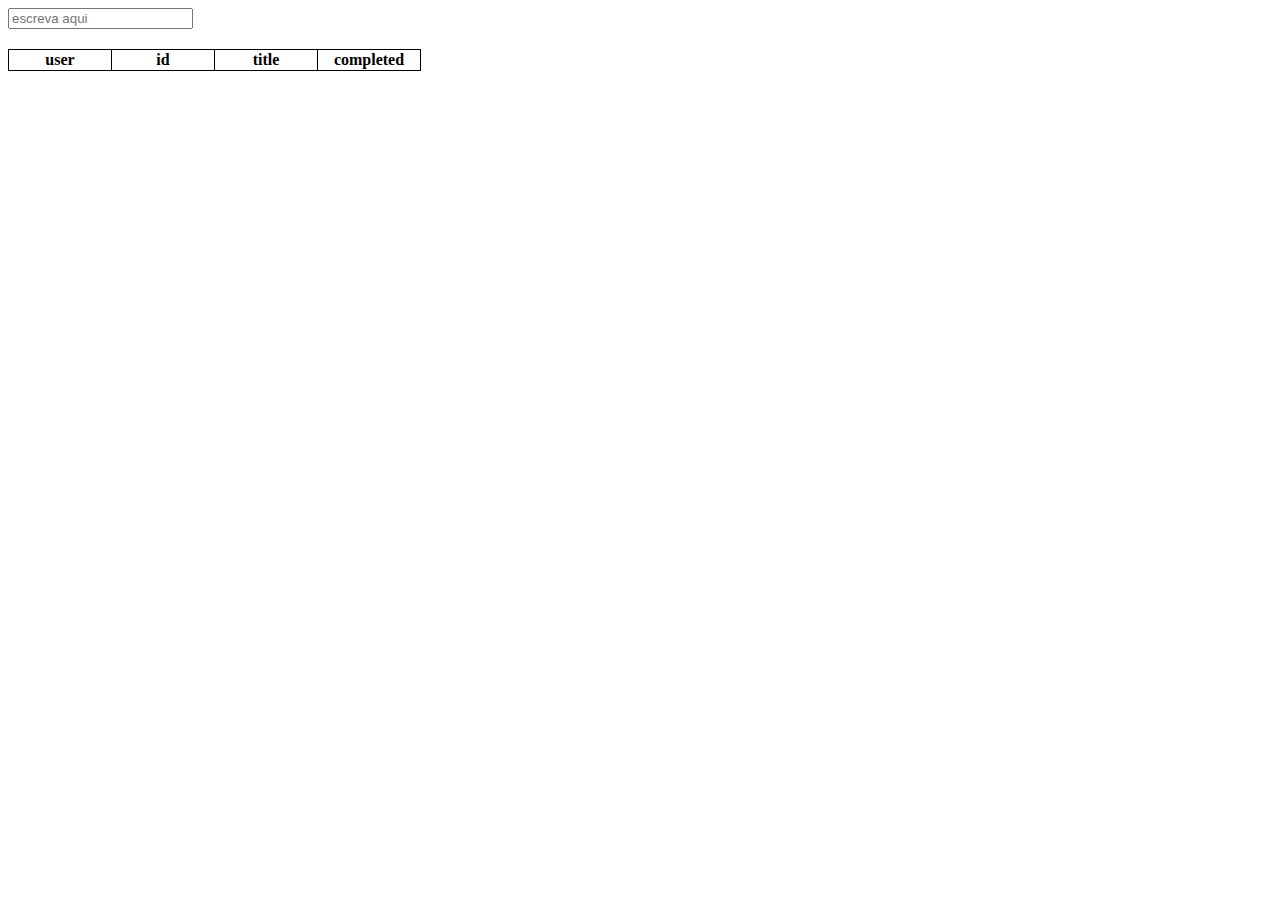
<file: teste-js/index.html>
<!DOCTYPE html>
<html lang="pt-br">

<head>
	<meta charset="UTF-8">
	<meta name="viewport" content="width=device-width, initial-scale=1.0">
	<title>JsonPlaceholder</title>
	<style>
		table * {
			border: black solid 1px;
		}

		table {
			border-collapse: collapse;
			margin-top: 20px;
		}

		table th {
			min-width: 100px;
		}
	</style>
</head>

<body>
	<input placeholder="escreva aqui" type="text" id="campo" />
	<div id="tabelas">
		<table id="tabela">
			<tr>
				<th>
					user
				</th>
				<th>
					id
				</th>
				<th>
					title
				</th>
				<th>
					completed
				</th>
			</tr>
		</table>
	</div>
	<script type="text/javascript">
		let campo = document.getElementById("campo");

		// criação da tabela
		function linhasTabela(){
			for (let j = 0; j < 1; j++) {
				let linha = document.createElement('tr');
				for (let i = 0; i < 4; i++) {
					let text = document.getElementById('txt');
					let celula = document.createElement('td');
					let celCont = document.createTextNode('foi');
					celula.appendChild(celCont);
					linha.appendChild(celula);
				}
				tabela.appendChild(linha);
			}
		}
		
		campo.addEventListener('keyup', function () {
			let valor = campo.value;
			if (valor.length > 1) {
				let tabela = document.getElementsByTagName('table')[0];
				linhasTabela();
			}
		})
		// fetch('https://jsonplaceholder.typicode.com/todos/1')
  		// 	.then(response => response.json())
  		// 	.then(json => console.log(json))
	</script>
</body>

</html>
</file>
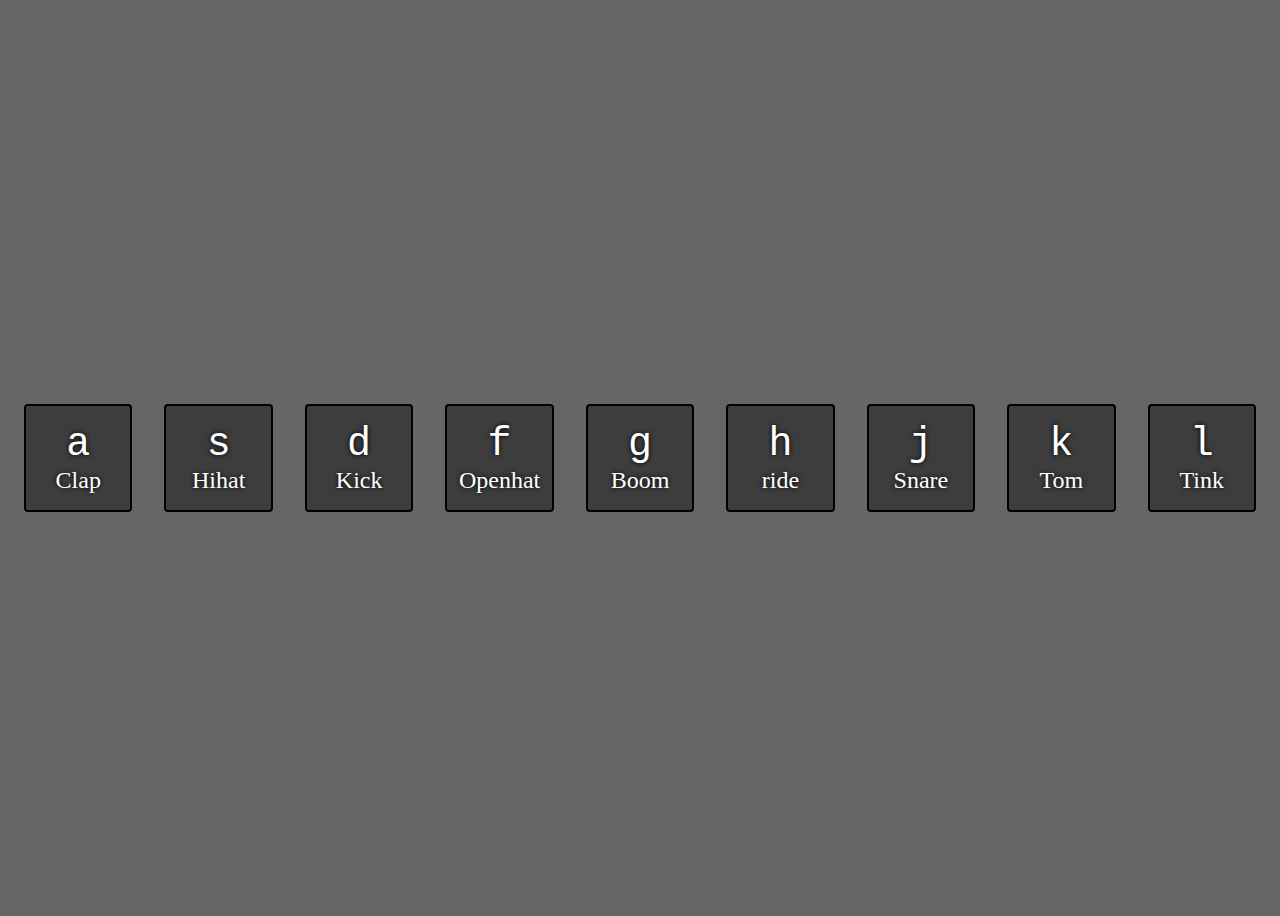
<file: Desafio JS/01 - Drum Kit/index.html>
<!DOCTYPE html>
<html lang="en">

<head>
    <meta charset="UTF-8">
    <meta name="viewport" content="width=device-width, initial-scale=1.0">
    <title>01 - Drum Kit</title>
    <link rel="stylesheet" type="text/css" href="styles.css" media="screen" />
</head>

<body>
    <div class="keys">
        <div data-key="65" class="key">
            <kbd>
                a
            </kbd>
            <span class="sound">
                Clap
            </span>
        </div>
        <div data-key="83" class="key">
            <kbd>
                s
            </kbd>
            <span class="sound">
                Hihat
            </span>
        </div>
        <div data-key="68" class="key">
            <kbd>
                d
            </kbd>
            <span class="sound">
                Kick
            </span>
        </div>
        <div data-key="70" class="key">
            <kbd>
                f
            </kbd>
            <span class="sound">
                Openhat
            </span>
        </div>
        <div data-key="71" class="key">
            <kbd>
                g
            </kbd>
            <span class="sound">
                Boom
            </span>
        </div>
        <div data-key="72" class="key">
            <kbd>
                h
            </kbd>
            <span class="sound">
                ride
            </span>
        </div>
        <div data-key="74" class="key">
            <kbd>
                j
            </kbd>
            <span class="sound">
                Snare
            </span>
        </div>
        <div data-key="75" class="key">
            <kbd>
                k
            </kbd>
            <span class="sound">
                Tom
            </span>
        </div>
        <div data-key="76" class="key">
            <kbd>
                l
            </kbd>
            <span class="sound">
                Tink
            </span>
        </div>
    </div>

    <audio data-key="65" src="sounds/clap.wav"></audio>
    <audio data-key="83" src="sounds/hihat.wav"></audio>
    <audio data-key="68" src="sounds/kick.wav"></audio>
    <audio data-key="70" src="sounds/openhat.wav"></audio>
    <audio data-key="71" src="sounds/boom.wav"></audio>
    <audio data-key="72" src="sounds/ride.wav"></audio>
    <audio data-key="74" src="sounds/snare.wav"></audio>
    <audio data-key="75" src="sounds/tom.wav"></audio>
    <audio data-key="76" src="sounds/tink.wav"></audio>

    <script>
        let playing = document.querySelector(`.key`);
        window.addEventListener('keydown', function(e) {
            const audio = document.querySelector(`audio[data-key="${e.keyCode}"]`);
            let tecla = document.querySelector(`.key[data-key="${e.keyCode}"]`);
            tecla.classList.toggle('playing');
            if (!audio) return;
            audio.currentTime = 0;
            audio.play();
        });
        window.addEventListener('keyup', function(e) {
            let tecla = document.querySelector(`.key[data-key="${e.keyCode}"]`);
            tecla.classList.toggle('playing');
        })
    </script>
</body>

</html>
</file>
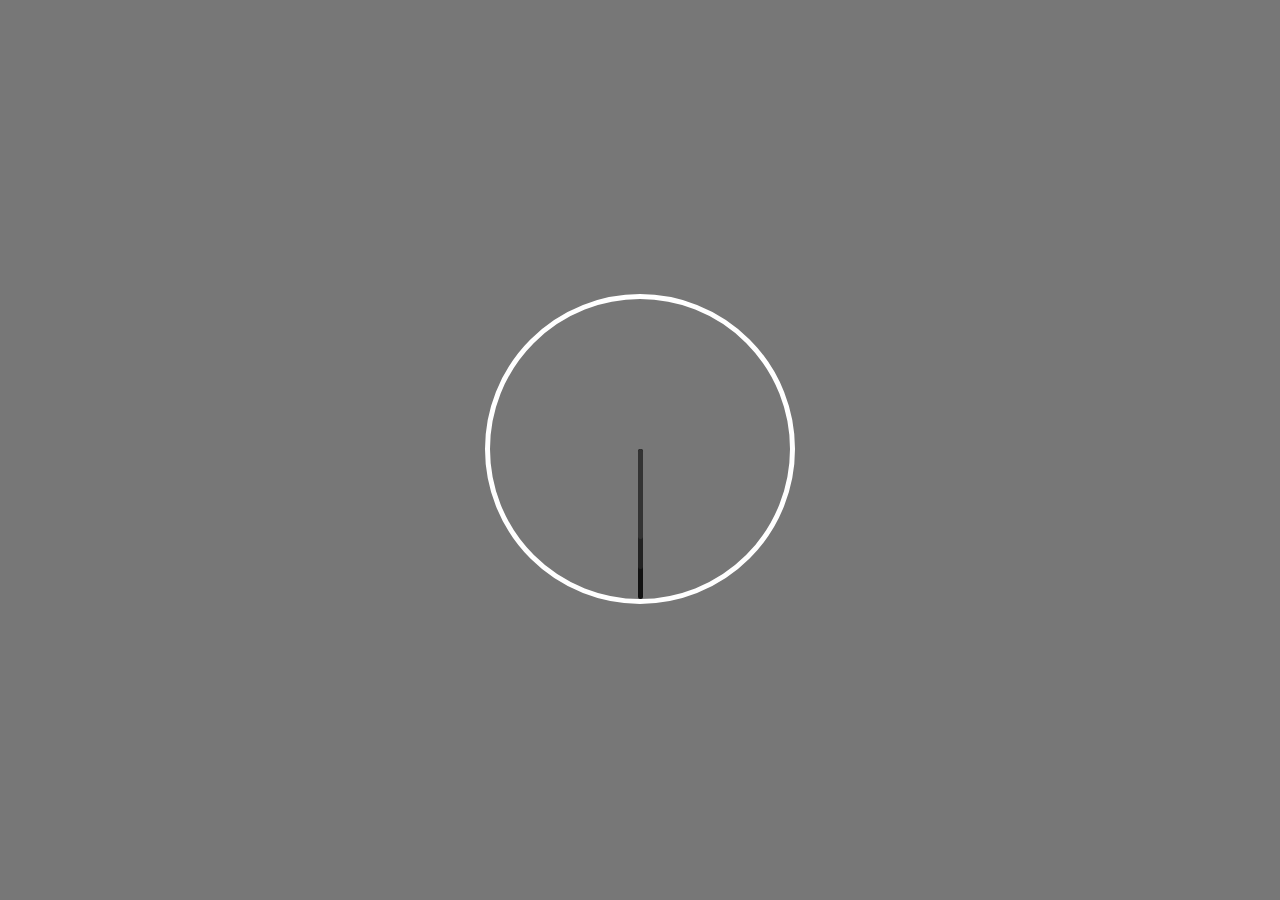
<file: Desafio JS/02 - Clock/index.html>
<!DOCTYPE html>
<html lang="en">

<head>
    <meta charset="UTF-8">
    <meta name="viewport" content="width=device-width, initial-scale=1.0">
    <title>02 - Clock</title>
    <link rel="stylesheet" href="styles.css">
</head>

<body>
    <div class="clock">
        <div class="clockFace">
            <div class="hand hourHand"></div>
            <div class="hand minuteHand"></div>
            <div class="hand secondHand"></div>
        </div>
    </div>

    <script>
        const secondHand = document.querySelector('.secondHand');
        const minuteHand = document.querySelector('.minuteHand');
        const hourhand = document.querySelector('.hourHand');

        function setDate() {
            const now = new Date();
            const seconds = now.getSeconds();
            const minutes = now.getMinutes();
            const hours = now.getHours();
            const secondsDegrees = ((seconds / 60) * 360);
            const minutesDegrees = ((minutes / 60) * 360);
            const hoursDegrees = ((hours / 60) * 360);
            console.log(seconds);
            console.log(secondsDegrees);
            // secondHand.style.transform = `rotate(${secondsDegrees}deg)`;
            // minuteHand.style.transform = `rotate(${minutesDegrees}deg)`;
            // hourhand.style.transform = `rotate(${hoursDegrees}deg)`;

            secondHand.style.transform = `rotate: 0deg)`;
            minuteHand.style.transform = `rotate: 0deg)`;
            hourhand.style.transform = `rotate: 0deg)`;
        }
        setInterval(setDate, 1000);
    </script>
</body>

</html>
</file>
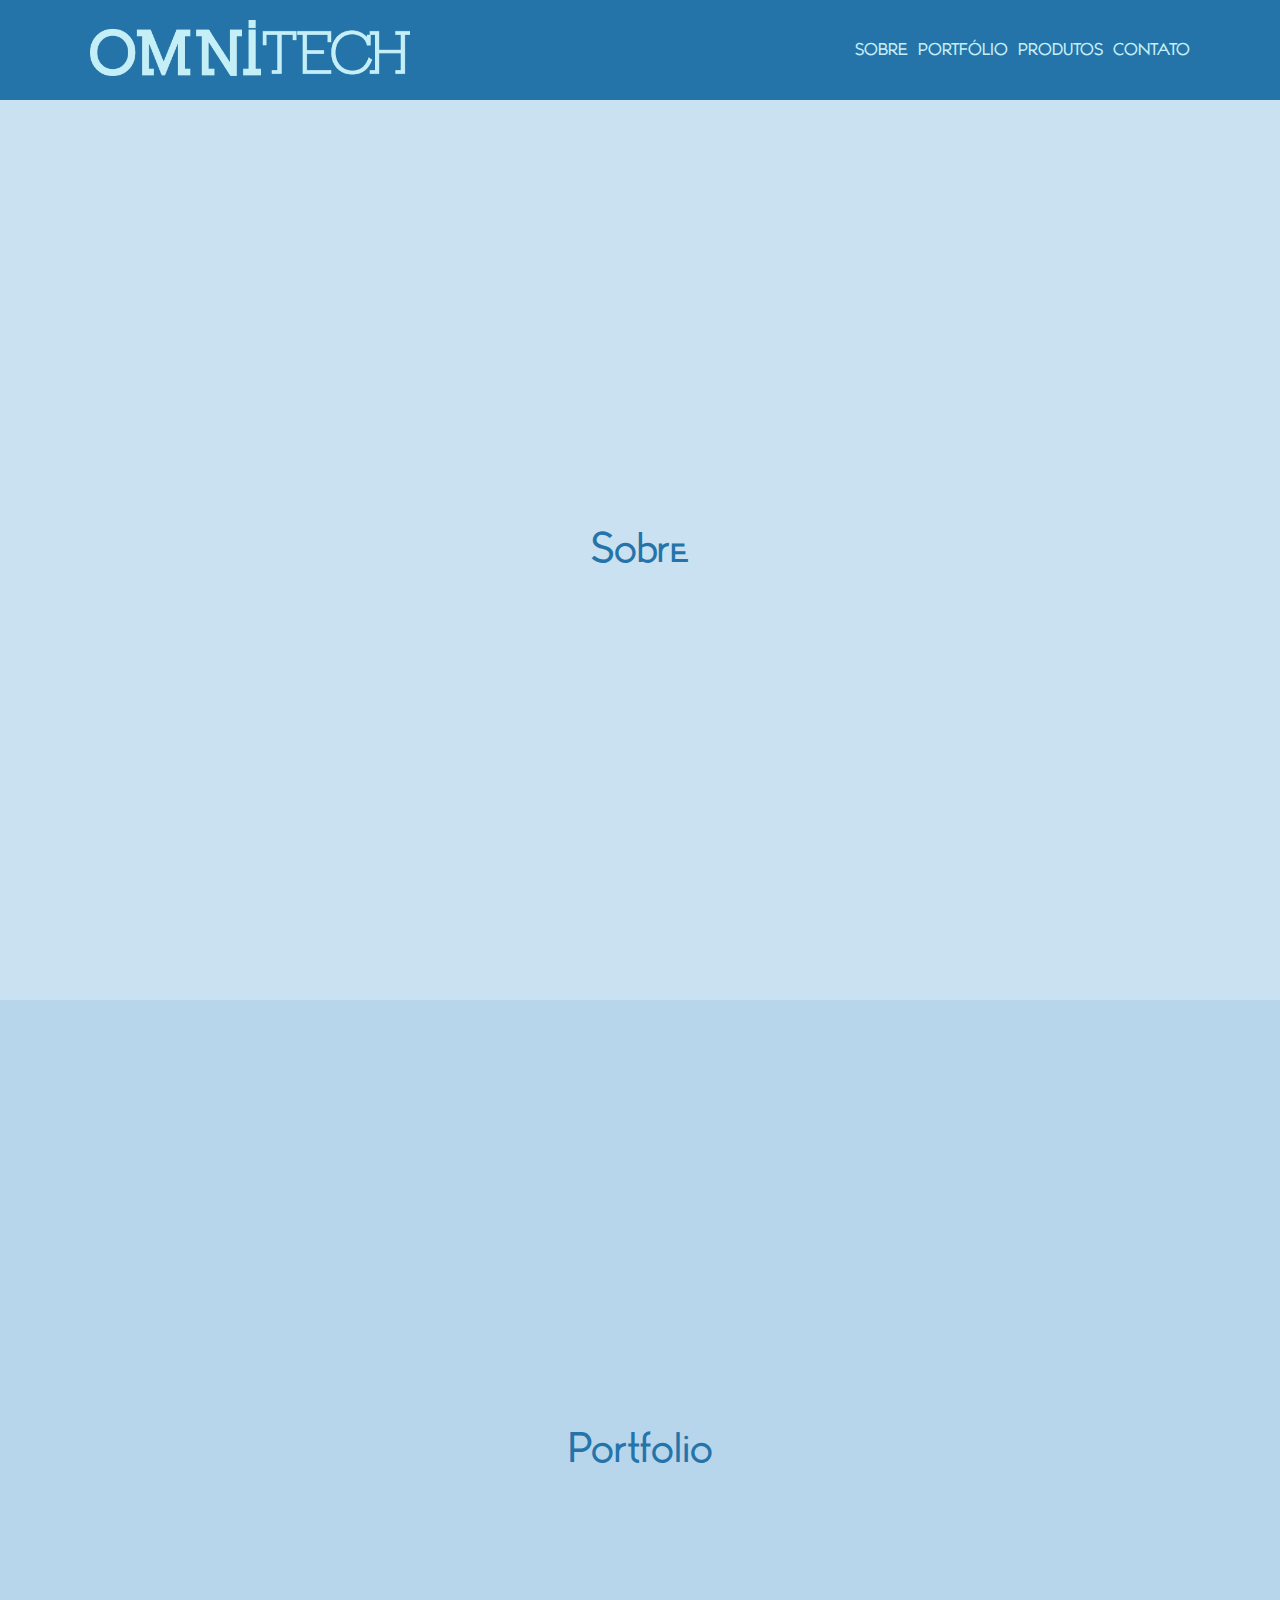
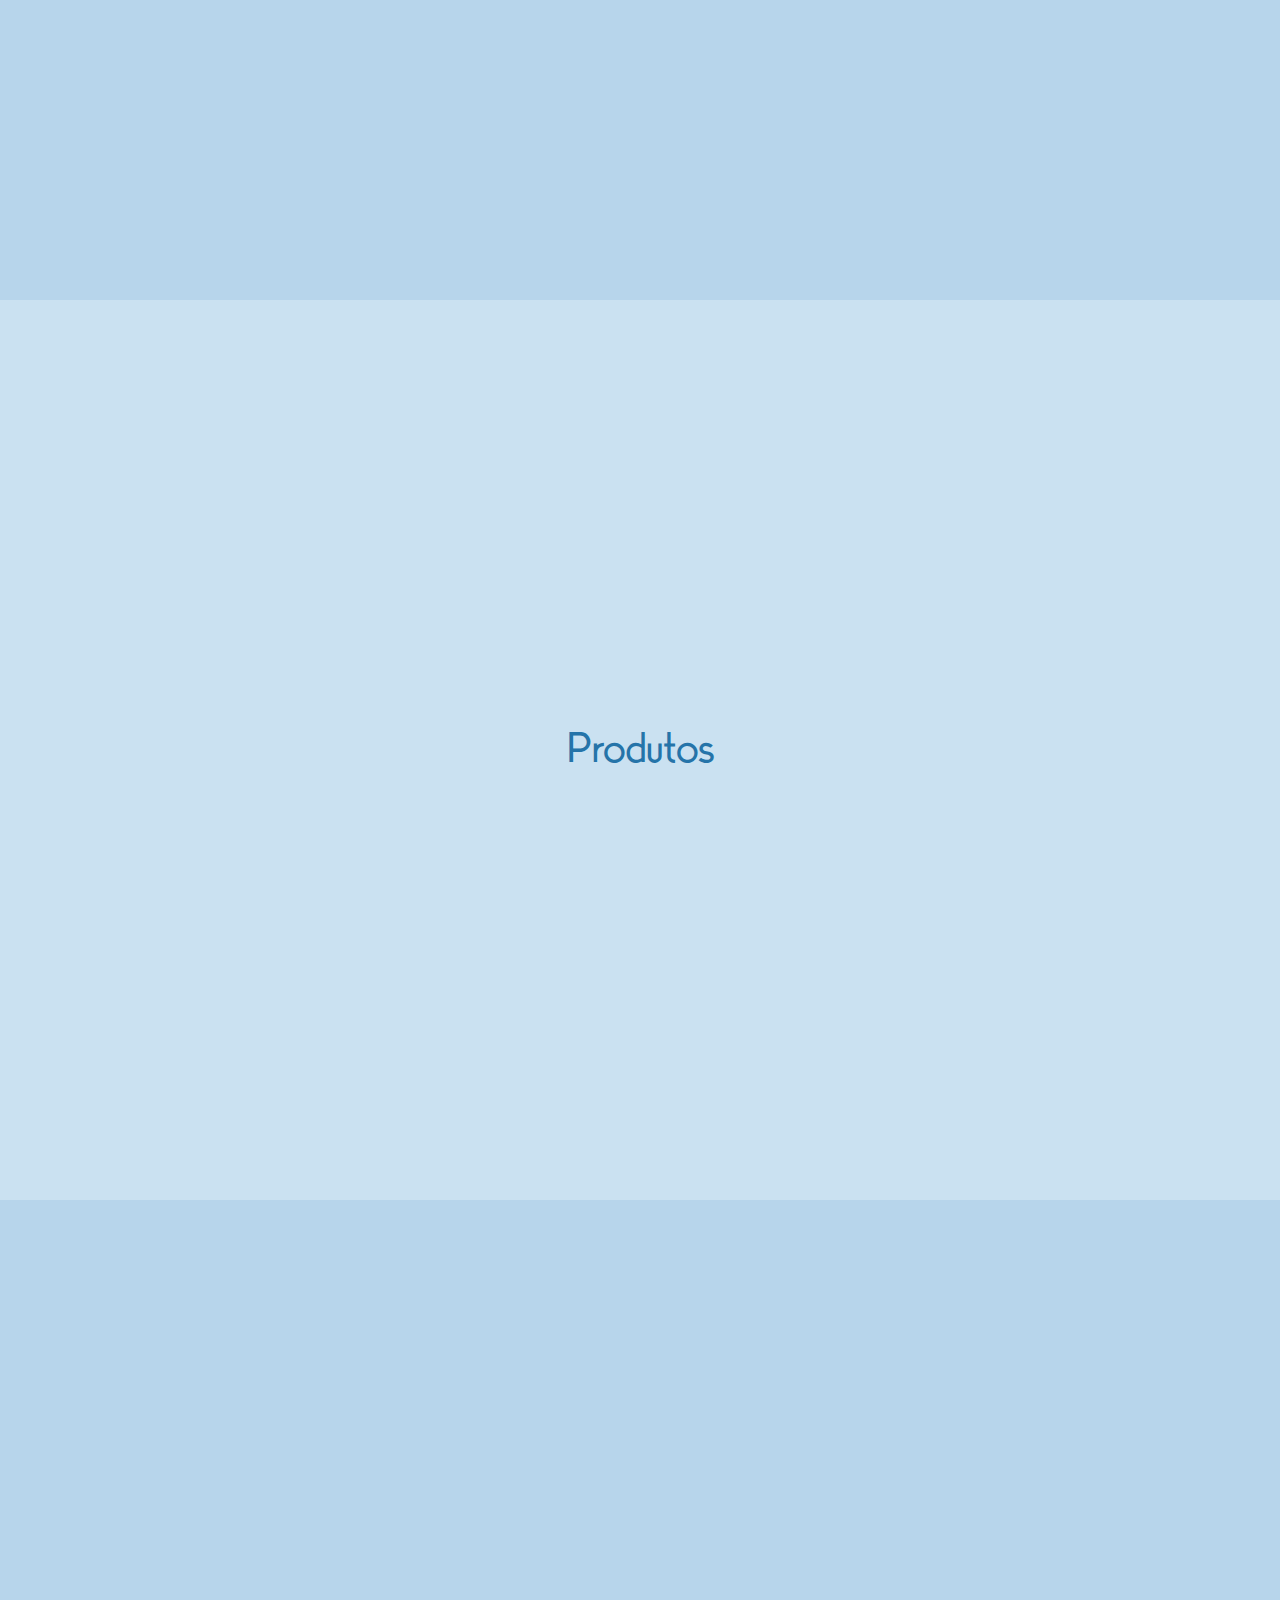
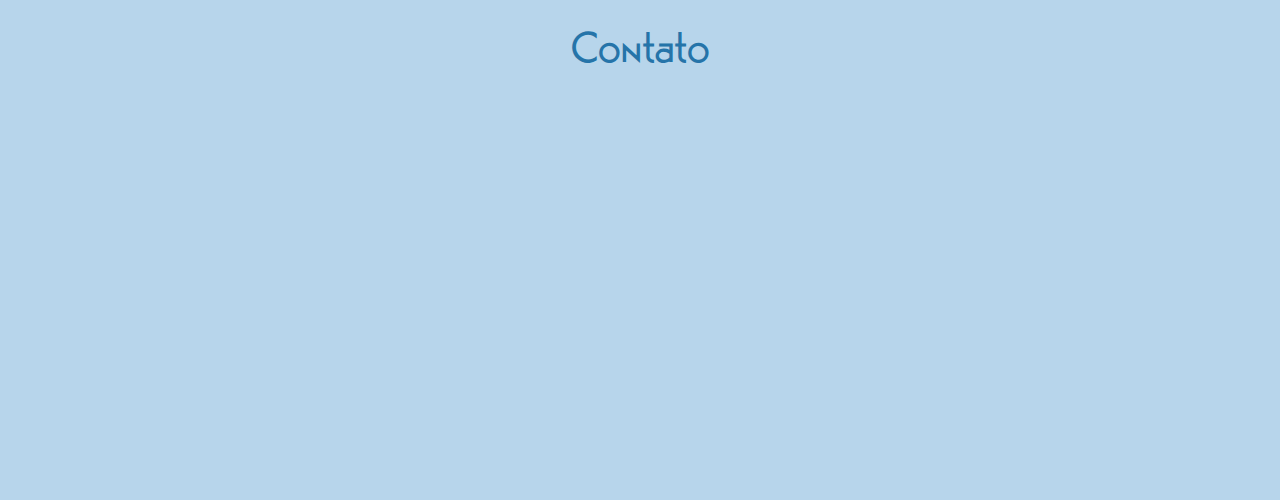
<file: udemy/HeadersAnimados/index.html>
<!DOCTYPE html>
<html lang="pt-br">
<head>
	<meta charset="UTF-8">
	<meta name="viewport" content="width=device-width, initial-scale=1.0">
	<title>Omnitech</title>
	<link rel="stylesheet" href="styles/style.css">
</head>
<body>
	<header class="max-header">
		<div class="container">
			<div class="logo max-logo">
				<img src="imgs/omnitech-logo-1.png" alt="Logomarca Omnitech">
			</div>
			<nav class="nav-bar max-nav">
				<ul>
					<li><a href="#sobre">Sobre    </a></li>
					<li><a href="#portfolio">Portfólio</a></li>
					<li><a href="#produtos">Produtos </a></li>
					<li><a href="#contato">Contato  </a></li>
				</ul>
			</nav>
		</div>
	</header>
	<section class="ghost">

	</section>
	<main>
		<section id="sobre">Sobre</section>
		<section id="portfolio">Portfolio</section>
		<section id="produtos">Produtos</section>
		<section id="contato">Contato</section>
	</main>
	<script type="text/javascript" src="scripts/script.js"></script>
</body>
</html>
</file>
<file: Desafio JS/01 - Drum Kit/styles.css>
body {
    background-color: #666;
}

.keys {
    width: auto;
    min-height: 100vh;
    display: flex;
    align-items: center;
    justify-content: center;
}

.key {
    border: 2px solid black;
    border-radius: 4px;
    margin: 0 1rem;
    font-size: 1.5rem;
    padding: 1rem .5rem;
    transition: all 0.07s;
    width: 100px;
    text-align: center;
    color: white;
    background-color: rgb(0, 0, 0, 0.4);
    text-shadow: 0 0 5px black;
}

.playing {
    transform: scale(1.1);
    border-color: #ffc600;
    box-shadow: 0 0 10px #ffc600;
}

kbd {
    display: block;
    font-size: 40px
}
</file>
<file: Desafio JS/02 - Clock/styles.css>
body {
    background-color: #777;
}

.clock {
    width: auto;
    height: 98vh;
    display: flex;
    display: flex;
    justify-content: center;
    align-items: center;
}

.clockFace {
    border: 5px solid white;
    border-radius: 50%;
    width: 300px;
    height: 300px;
    position: relative;
    display: flex;
    justify-content: center;
    align-items: center;
}

.hand {
    width: 5px;
    position: absolute;
    top: 50%;
    border-radius: 4px;
    transform-origin: top;
    transform: rotate(0deg);
    transition: all 0.5s;
    transition-timing-function: cubic-bezier(0.1, 2.04, 0.58, 1);
}

.hourHand {
    background-color: #111;
    height: 50%;
}

.minuteHand {
    background-color: #222;
    height: 40%;
}

.secondHand {
    background-color: #333;
    height: 30%;
}
</file>
<file: udemy/HeadersAnimados/styles/style.css>
@font-face{
    src: url("../fonts/TaxiDriver.ttf");
    font-family: "Taxi Driver";
}

*{
    margin: 0;
    padding: 0;
    box-sizing: border-box;
}
li{
    list-style: none;
}
a{
    text-decoration: none;
}
header{
    width: 100%;
    position: fixed;
    z-index: 1;
    height: 100px;
    font-size: 16px;
    transition-duration: 0.3s;
}
.max-header{
    background-color: #2574a9;
    height: 100px;
}
.min-header{
    background-color: #c5eff7;
    height: 80px;
}
.container{
    max-width: 1220px;
    margin: 0 auto;
    padding: 0 60px;
    display: grid;
    grid-template-areas: "lgo ... nav";
    grid-template-columns: auto 1fr auto;
    align-items: center;
    height: 100%;
}
.logo{
    grid-area: lgo;
}
.logo img{
    transition-duration: 0.3s;
}
.max-logo img{
    width: 320px;
}
.min-logo img{
    width: 280px;
}
.nav-bar{
    display: grid;
    grid-area: nav;
}
.nav-bar ul{
    display: grid;
    grid-auto-flow: column;
    column-gap: 10px;

}
.nav-bar a{
    font-family: "Taxi Driver";
    text-transform: uppercase;
    transition-duration: 0.3s;
}
.max-nav a{
    font-size: 1em;
    color: #c5eff7;
}
.min-nav a{
    font-size: 0.875em;
    color: #2574a9;
}
.ghost{
    width: 100%;
    background-color: #cae1f1;
    height: 100px;
}
main{
    font-size: 20px;
}
main section{
    display: grid;
    justify-content: center;
    align-content: center;
    font-family: "Taxi Driver";
    font-size: 2em;
    color: #2574a9;
}
main section:nth-child(odd){
    height: 100vh;
    background-color: #cae1f1;
}
main section:nth-child(even){
    height: 100vh;
    background-color: #b7d5eb;
}
</file>
